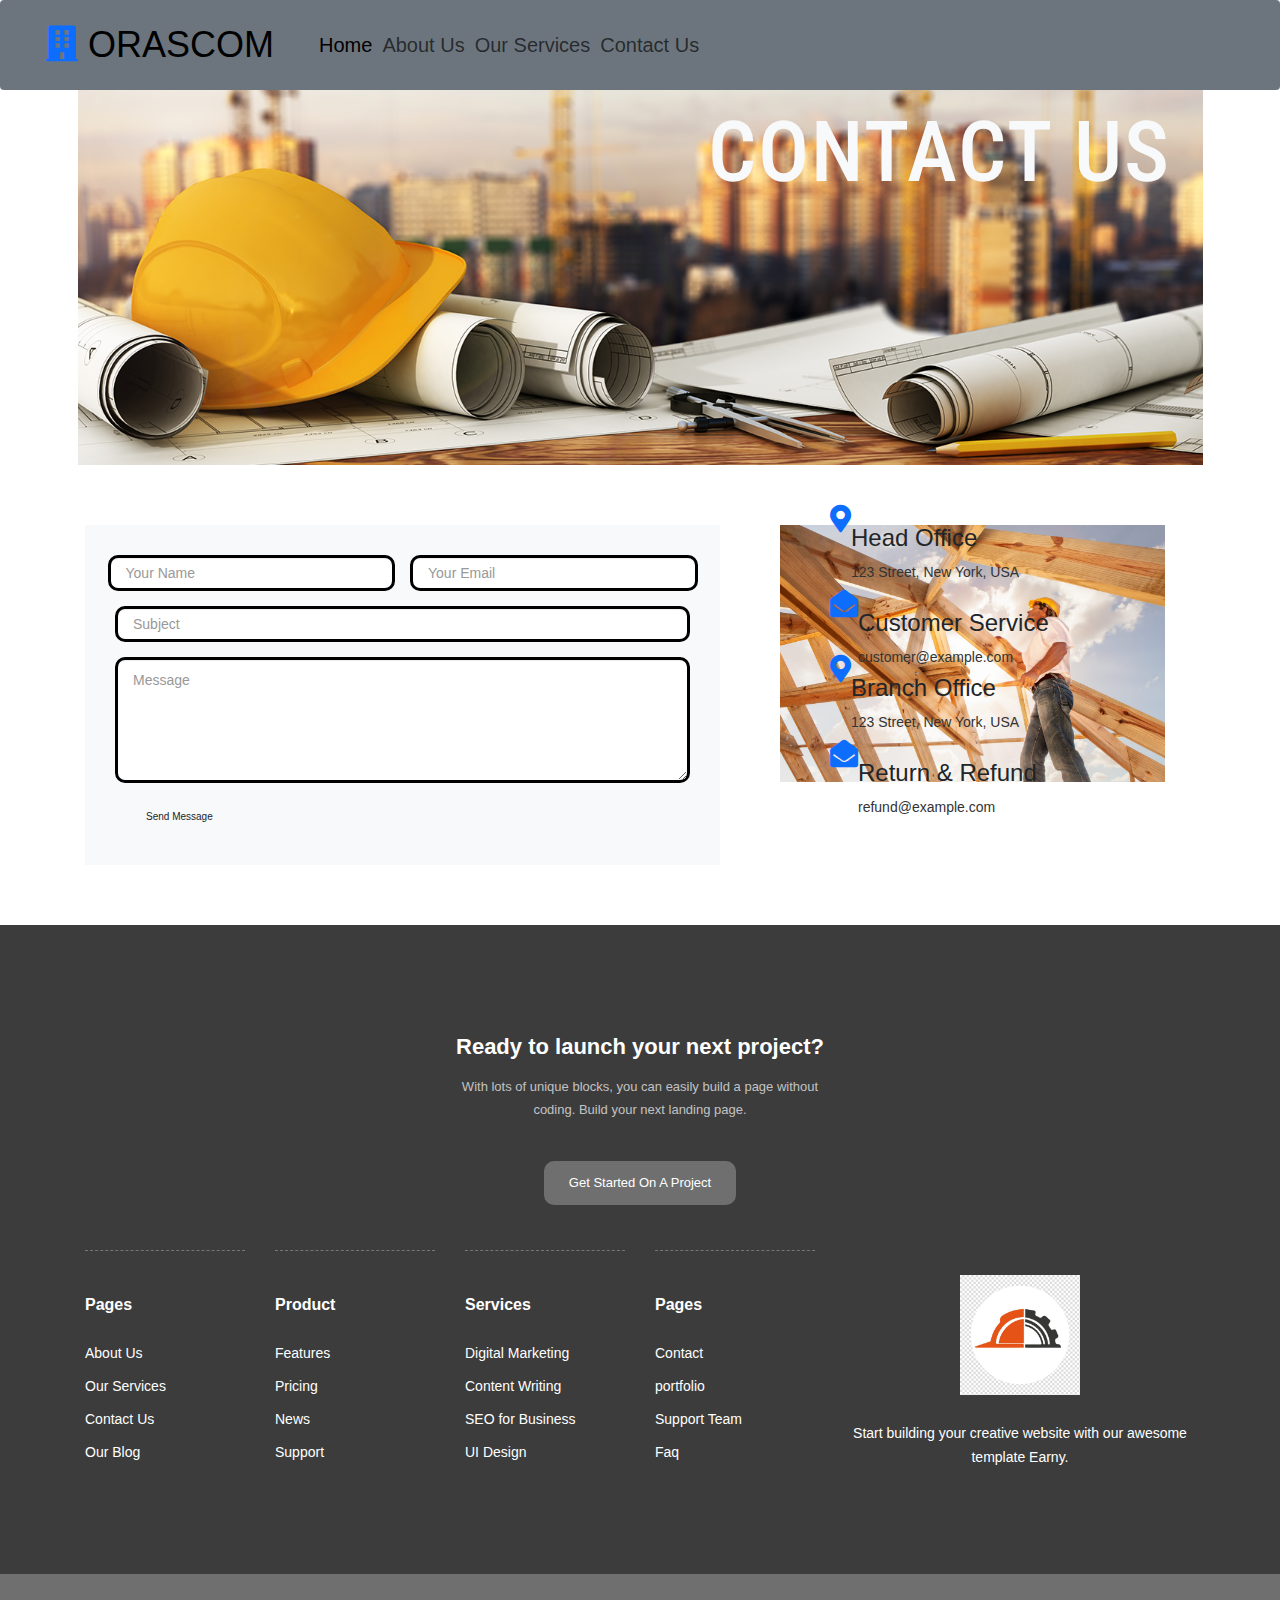
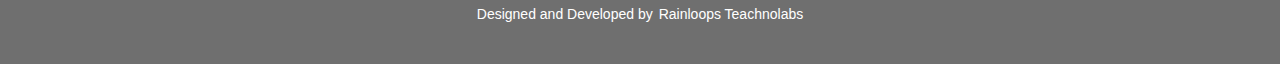
<file: contact.html>
<!DOCTYPE html>
<html lang="en">
<head>
    <meta charset="UTF-8">
    <meta http-equiv="X-UA-Compatible" content="IE=edge">
    <meta name="viewport" content="width=device-width, initial-scale=1.0">
    <title>Document</title>

    
  <!-- Favicon -->
  <link href="img/favicon.ico" rel="icon" />

  <!-- Google Web Fonts -->
  <link rel="preconnect" href="https://fonts.googleapis.com" />
  <link rel="preconnect" href="https://fonts.gstatic.com" crossorigin />
  <link href="https://fonts.googleapis.com/css2?family=Roboto:wght@400;500&family=Poppins:wght@600;700&display=swap"
    rel="stylesheet" />
  <link href="https://cdn.jsdelivr.net/npm/bootstrap@5.2.1/dist/css/bootstrap.min.css" rel="stylesheet" />
  <script src="https://cdn.jsdelivr.net/npm/bootstrap@5.2.1/dist/js/bootstrap.bundle.min.js"></script>
  <link rel="stylesheet" href="https://maxcdn.bootstrapcdn.com/bootstrap/3.4.1/css/bootstrap.min.css" />
  <link rel="preconnect" href="https://fonts.googleapis.com">
  <link rel="preconnect" href="https://fonts.gstatic.com" crossorigin>
  <link href="https://fonts.googleapis.com/css2?family=Roboto+Condensed:ital@1&display=swap" rel="stylesheet">
  <link href="https://cdn.jsdelivr.net/npm/bootstrap@5.1.3/dist/css/bootstrap.min.css" rel="stylesheet" integrity="sha384-1BmE4kWBq78iYhFldvKuhfTAU6auU8tT94WrHftjDbrCEXSU1oBoqyl2QvZ6jIW3" crossorigin="anonymous">

<link rel="stylesheet" href="https://cdnjs.cloudflare.com/ajax/libs/font-awesome/5.15.2/css/all.min.css">
<link rel="stylesheet" href="style.css">
  

</head>
<body >

     <!-- Navbar Start -->
  <nav class="navbar navbar-expand-lg bg-secondary navbar-light sticky-top px-4 px-lg-5 py-lg-0"
  style="margin-bottom: 0; height: 10vh">
  <a href="index.html" class="navbar-brand d-flex align-items-center">
    <h1 class="m-0">
      <i class="fa fa-building text-primary me-3"></i>ORASCOM
    </h1>
  </a>
  <button type="button" class="navbar-toggler" data-bs-toggle="collapse" data-bs-target="#navbarCollapse">
    <span class="navbar-toggler-icon"></span>
  </button>
  <div class="collapse navbar-collapse" id="navbarCollapse">
    <div class="navbar-nav ms-auto py-3 py-lg-0">
      <a href="index.html" class="nav-item nav-link active" style="font-size: 20px;" >Home</a>
      <a href="about.html" class="nav-item nav-link" style="font-size: 20px;">About Us</a>
      <a href="service.html" class="nav-item nav-link" style="font-size: 20px;">Our Services</a>

      <div class="dropdown-menu bg-light m-0"></div>
      <a href="contact.html" class="nav-item nav-link" style="font-size: 20px;">Contact Us</a>
    </div>
  </div>
</nav>
<!-- Navbar End -->
<div class="container super-level">
    <div class="row">
      <div class="col-12">
        <div class="inner-banner-core">
          <div class="inner-banner-image d-flex align-items-center">
            <img class="w-100" src="img/Who-We-Serve-1.png" alt="" />
            <div
              class="section-data w-100 ml-4 mr-4 ml-lg-5 pl-lg-5"
              style="position: absolute; margin-left: 10vh"
            >
             
              <h1
                class="section-data w-100 ml-4 mr-4 ml-lg-5 pl-lg-5 text-light"
                style="
                  font-size: 85px;
                  letter-spacing: 2px;
                  font-family: 'Roboto Condensed', sans-serif; margin-left: 60vh ; margin-bottom: 30vh;
                "
              >
CONTACT US              </h1>
            </div>
          </div>
        </div>
      </div>
    </div>
  </div>


    <div class="container-fluid py-5">
        <div class="container pt-5 pb-3">
            <div class="row">
                <div class="col-lg-7 mb-2">
                    <div class="contact-form bg-light mb-4" style="padding: 30px;">
                        <form>
                            <div class="row">
                                <div class="col-6 form-group">
                                    <input type="text" class="form-control p-4" placeholder="Your Name" required="required" style=" border: solid rgb(0, 0, 0);border-radius: 10px;">
                                </div>
                                <div class="col-6 form-group">
                                    <input type="email" class="form-control p-4" placeholder="Your Email" required="required" style=" border: solid rgb(0, 0, 0);border-radius: 10px;">
                                </div>
                            </div>
                            <div class="form-group">
                                <input type="text" class="form-control p-4" placeholder="Subject" required="required"style=" border: solid  rgb(0, 0, 0);border-radius: 10px;">
                            </div>
                            <div class="form-group">
                                <textarea class="form-control py-3 px-4" rows="5" placeholder="Message" required="required" style=" border: solid rgb(0, 0, 0); border-radius: 10px;"></textarea>
                            </div>
                            <div>
                                <button class="btn btn-primary py-3 px-5" type="submit">Send Message</button>
                            </div>
                        </form>
                    </div>
                </div>
                <div class="col-lg-5 mb-2">
                    <div class=" d-flex flex-column justify-content-center px-5 mb-4" > <img class="w-100" src="img/shutterstock_763498477-scaled.jpg" alt="" >
                        <div class="d-flex mb-3" style="position: absolute; padding-bottom: 200px;  padding-left: 50px">
                            <i class="fa fa-2x fa-map-marker-alt text-primary flex-shrink-0 mr-3"></i>
                            <div class="mt-n1">
                                <h3 class="text-dark">Head Office</h3>
                                <p>123 Street, New York, USA</p>
                            </div>
                        </div>
                        <div class="d-flex mb-3"  style="position: absolute; padding-top: 100px; padding-left: 50px">
                            <i class="fa fa-2x fa-map-marker-alt text-primary flex-shrink-0 mr-3"></i>
                            <div class="mt-n1">
                                <h3 class="text-dark">Branch Office</h3>
                                <p>123 Street, New York, USA</p>
                            </div>
                        </div>
                        <div class="d-flex mb-3" style="position: absolute;padding-bottom: 30px; padding-left: 50px;">
                            <i class="fa fa-2x fa-envelope-open text-primary flex-shrink-0 mr-3"></i>
                            <div class="mt-n1">
                                <h3 class="text-dark">Customer Service</h3>
                                <p>customer@example.com</p>
                            </div>
                        </div>
                        <div class="d-flex"  style="position: absolute; padding-top: 250px;  padding-left: 50px" >
                            <i class="fa fa-2x fa-envelope-open text-primary flex-shrink-0 mr-3"></i>
                            <div class="mt-n1">
                                <h3 class="text-dark">Return & Refund</h3>
                                <p class="m-0">refund@example.com</p>
                            </div>
                        </div>
                    </div>
                </div>
            </div>
        </div>
    </div>

    
    <footer class="footer">
        <!-- Call-action -->
        <div class="call-action">
            <div class="container">
                <div class="inner-content">
                    <div class="row align-items-center">
                        <div class="col-12 align-center">
                            <h2>Ready to launch your next project?</h2>
                            <p>With lots of unique blocks, you can easily build a page without<br> coding. Build your
                                next landing page.</p>
                        </div>
                        <div class="col-12 align-center">
                            <div class="button">
                                <a href="#" class="btn">Get started on a project</a>
                            </div>
                        </div>
                    </div>
                </div>
            </div>
        </div>
        <!-- End Call-action -->
  
  
  <!-- footer-middle -->
        <div class="footer-middle">
            <div class="container">
                <div class="row">
                   
                    <div class="col-lg-8 col-md-8 col-12">
                        <div class="row">
                            <div class="col-lg-3 col-md-6 col-12">
  
                                <div class="single-footer sm-custom-border f-link">
                                    <h3>Pages</h3>
                                    <ul>
                                        <li><a href="about-us.html">About Us</a></li>
                                        <li><a href="service-single.html">Our Services</a></li>
                                        <li><a href="contact.html">Contact Us</a></li>
                                        <li><a href="blog-grid-sidebar.html">Our Blog</a></li>
                                    </ul>
                                </div>
  
                            </div>
                            <div class="col-lg-3 col-md-6 col-12">
  
                                <div class="single-footer sm-custom-border f-link">
                                    <h3>Product</h3>
                                    <ul>
                                        <li><a href="index2.html">Features</a></li>
                                        <li><a href="pricing.html">Pricing</a></li>
                                        <li><a href="blog-grid-sidebar.html">News</a></li>
                                        <li><a href="contact.html">Support</a></li>
                                    </ul>
                                </div>
  
                            </div>
                            <div class="col-lg-3 col-md-6 col-12">
  
                                <div class="single-footer md-custom-border sm-custom-border f-link">
                                    <h3>Services</h3>
                                    <ul>
                                        <li><a href="services.html">Digital Marketing</a></li>
                                        <li><a href="blog-single-sidebar.html">Content Writing</a></li>
                                        <li><a href="blog-single.html">SEO for Business</a></li>
                                        <li><a href="service-single.html">UI Design</a></li>
                                    </ul>
                                </div>
  
                            </div>
                            <div class="col-lg-3 col-md-6 col-12">
  
                                <div class="single-footer md-custom-border sm-custom-border f-link">
                                    <h3>Pages</h3>
                                    <ul>
                                        <li><a href="contact.html">Contact</a></li>
                                        <li><a href="portfolio.html">portfolio</a></li>
                                        <li><a href="team-single.html">Support Team</a></li>
                                        <li><a href="faq.html">Faq</a></li>
                                    </ul>
                                </div>
  
                            </div>
                        </div>
                    </div>
  
                    <div class="col-lg-4 col-md-4 col-12">
  
                        <div class="f-about single-footer">
                            <div class="logo">
                                <a href="index1.html"><img src="img/architectural-engineering-building-logo-building.png" alt="Logo"></a>
                            </div>
                            <p>Start building your creative website with our awesome template Earny.</p>
                            <div class="footer-social">
                                
                            </div>
                        </div>
  
                    </div>
  
  
                </div>
            </div>
        </div>
  <!-- End footer-middle -->
  
  
  <!-- footer-bottom-->
        <div class="footer-bottom">
            <div class="container">
                <div class="inner">
                    <div class="row">
                        <div class="col-12">
                            <div class="left">
                                <p>Designed and Developed by<a href="https://themeforest.net/user/rainloops_technolabs" rel="nofollow" target="_blank">Rainloops Teachnolabs</a></p>
                            </div>
                        </div>
                    </div>
                </div>
            </div>
        </div>
  <!-- footer-bottom-->
  
    </footer>
    
</body>
</html>
</file>
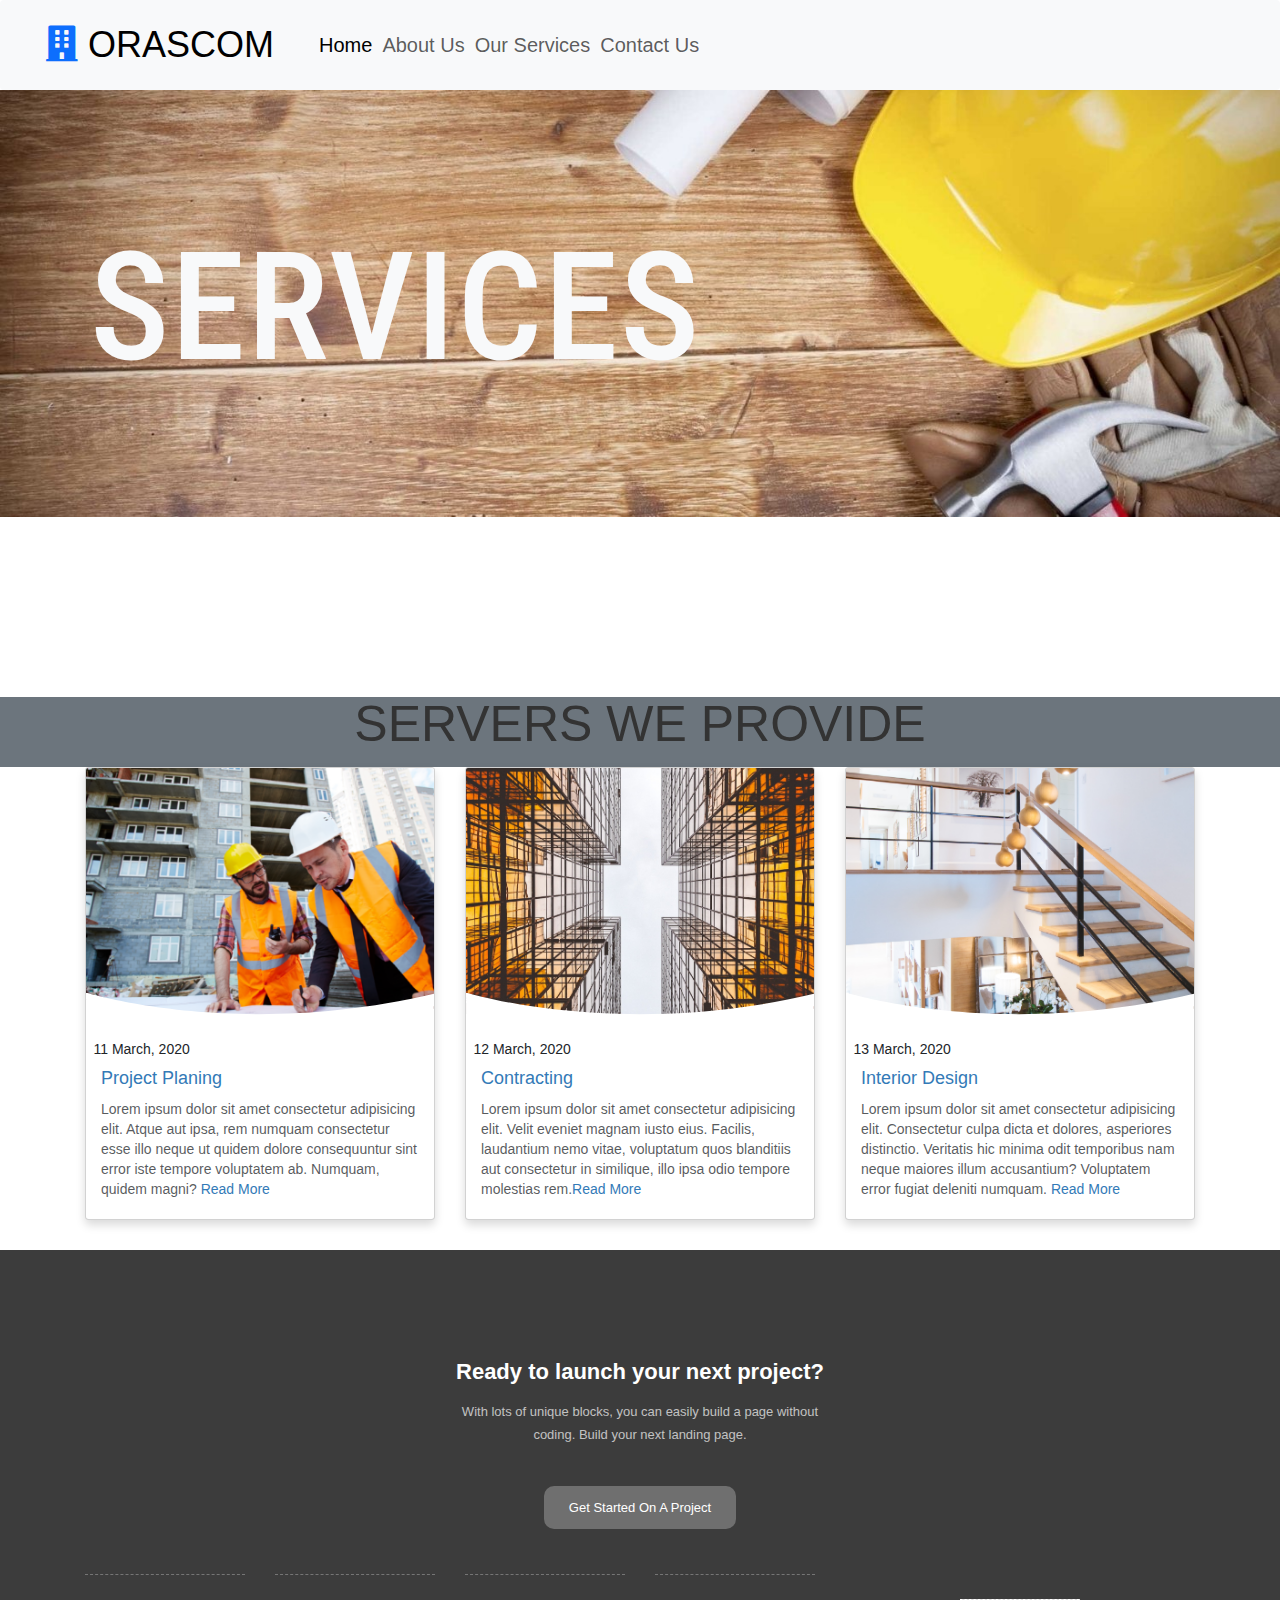
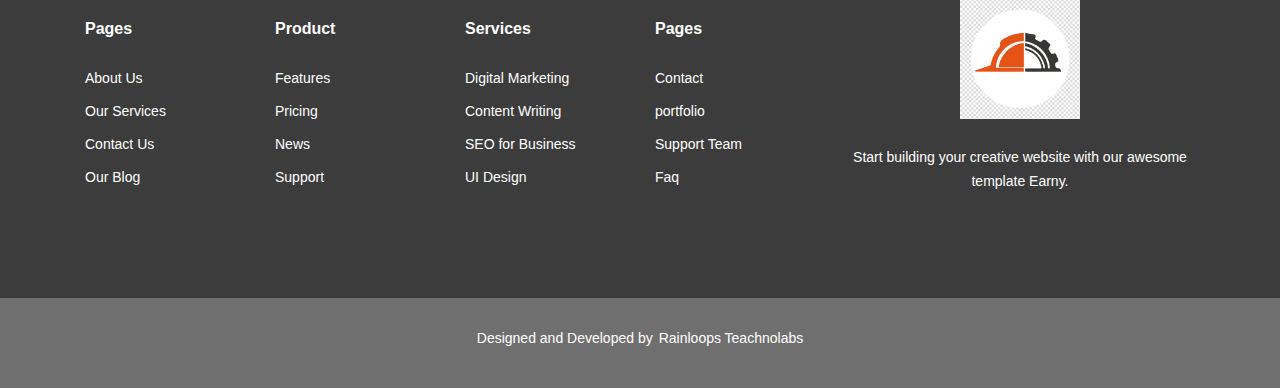
<file: service.html>
<!DOCTYPE html>
<html lang="en">
<head>
    <meta charset="UTF-8">
    <meta http-equiv="X-UA-Compatible" content="IE=edge">
    <meta name="viewport" content="width=device-width, initial-scale=1.0">
    <title>Document</title>
      <!-- Favicon -->
  <link href="img/favicon.ico" rel="icon" />

  <!-- Google Web Fonts -->
  <link rel="preconnect" href="https://fonts.googleapis.com" />
  <link rel="preconnect" href="https://fonts.gstatic.com" crossorigin />
  <link href="https://fonts.googleapis.com/css2?family=Roboto:wght@400;500&family=Poppins:wght@600;700&display=swap"
    rel="stylesheet" />
  <link href="https://cdn.jsdelivr.net/npm/bootstrap@5.2.1/dist/css/bootstrap.min.css" rel="stylesheet" />
  <script src="https://cdn.jsdelivr.net/npm/bootstrap@5.2.1/dist/js/bootstrap.bundle.min.js"></script>
  <link rel="stylesheet" href="https://maxcdn.bootstrapcdn.com/bootstrap/3.4.1/css/bootstrap.min.css" />
  <link rel="preconnect" href="https://fonts.googleapis.com">
  <link rel="preconnect" href="https://fonts.gstatic.com" crossorigin>
  <link href="https://fonts.googleapis.com/css2?family=Roboto+Condensed:ital@1&display=swap" rel="stylesheet">
  <link href="https://cdn.jsdelivr.net/npm/bootstrap@5.1.3/dist/css/bootstrap.min.css" rel="stylesheet" integrity="sha384-1BmE4kWBq78iYhFldvKuhfTAU6auU8tT94WrHftjDbrCEXSU1oBoqyl2QvZ6jIW3" crossorigin="anonymous">

<link rel="stylesheet" href="https://cdnjs.cloudflare.com/ajax/libs/font-awesome/5.15.2/css/all.min.css">
<link rel="stylesheet" href="style.css">
</head>
<body>
     <!-- Navbar Start -->
  <nav class="navbar navbar-expand-lg bg-light navbar-light sticky-top px-4 px-lg-5 py-lg-0"
  style="margin-bottom: 0; height: 10vh">
  <a href="index.html" class="navbar-brand d-flex align-items-center">
    <h1 class="m-0">
      <i class="fa fa-building text-primary me-3"></i>ORASCOM
    </h1>
  </a>
  <button type="button" class="navbar-toggler" data-bs-toggle="collapse" data-bs-target="#navbarCollapse">
    <span class="navbar-toggler-icon"></span>
  </button>
  <div class="collapse navbar-collapse" id="navbarCollapse">
    <div class="navbar-nav ms-auto py-3 py-lg-0">
      <a href="index.html" class="nav-item nav-link active" style="font-size: 20px;" >Home</a>
      <a href="about.html" class="nav-item nav-link" style="font-size: 20px;">About Us</a>
      <a href="service.html" class="nav-item nav-link" style="font-size: 20px;">Our Services</a>

      <div class="dropdown-menu bg-light m-0"></div>
      <a href="contact.html" class="nav-item nav-link" style="font-size: 20px;">Contact Us</a>
    </div>
  </div>
</nav>
<!-- Navbar End -->

<div class="col-12">
    <div class="inner-banner-image d-flex align-items-center">
        <img class="w-100" src="img/1500x500.jpg" alt="" />
        <div
          class="section-data w-100 ml-4 mr-4 ml-lg-5 pl-lg-5"
          style="position: absolute; margin-left: 10vh"
        >
         
          <h1
            class="section-data w-100 ml-4 mr-4 ml-lg-5 pl-lg-5 text-light"
            style="
              font-size: 150px;
              letter-spacing: 2px;
              font-family: 'Roboto Condensed', sans-serif;  
            "
          >
SERVICES          </h1>
        </div>
      </div>    
</div>



<div class="col-12 bg-secondary" style="margin-top: 20vh; text-align:center;height: 70px;"> <h1 style="font-size: 50px;">SERVERS WE PROVIDE</h1></div>

<div class="container mb-4 ">
    <div class="row ">
      <div class="col-lg-4 align-items-stretch d-flex">
        <div class="card shadow">
          <div class="card-img-top-overlay">
            <div class="overlay"></div>
            <div class="position-relative"><img alt="" class="card-img-top img-same-height" src="img/xservices2.png.pagespeed.ic.Xkluu6yrFt.png">
              <div class="shape text-white bottom"><svg width="528px" height="40px" viewBox="0 0 528 40" version="1.1" xmlns:xlink="http://www.w3.org/1999/xlink" xmlns="http://www.w3.org/2000/svg">
                  <g id="shape" transform="matrix(-1.138336E-07 -1 1 -1.138336E-07 0 39.92764)">
                    <path d="M0 0L40.5467 0C40.5467 0 -31.8215 230.87 38.7134 528.217C39.8794 533.133 31.7549 527.502 31.0925 528.75C28.7914 533.084 26.1543 528.191 24.4327 529.178C59.2372 539.206 14.0091 521.981 12.9329 530.001L1.02722 528.284L0 0Z" transform="translate(7.629395E-06 6.103516E-05)" fill="currentColor" stroke="none"></path>
                  </g>
                </svg></div>
            </div>
          </div>
          <div class="card-body">
            <div class="mt-2">
              <div class="row align-items-center">
                <div class="col-auto">
                  <p class="mb-0"><span class=" align-middle">11 March, 2020</span></p>
                </div>
              </div>
            </div>
            <div class="mt-2">
              <h4><a class="card-title-link" href="">Project Planing</a></h4>
              <p class="text-muted mb-2">Lorem ipsum dolor sit amet consectetur adipisicing elit. Atque aut ipsa, rem numquam consectetur esse illo neque ut quidem dolore consequuntur sint error iste tempore voluptatem ab. Numquam, quidem magni? <a href="">Read More</a></p>
            </div>
          </div>
        </div>
      </div>
      <div class="col-lg-4 align-items-stretch d-flex">
        <div class="card shadow">
          <div class="card-img-top-overlay">
            <div class="overlay"></div>
            <div class="position-relative"><img alt="" class="card-img-top img-same-height" src="img/xservices1.png.pagespeed.ic.72knpCPE4g.png">
              <div class="shape text-white bottom"><svg width="528px" height="40px" viewBox="0 0 528 40" version="1.1" xmlns:xlink="http://www.w3.org/1999/xlink" xmlns="http://www.w3.org/2000/svg">
                  <g id="shape" transform="matrix(-1.138336E-07 -1 1 -1.138336E-07 0 39.92764)">
                    <path d="M0 0L40.5467 0C40.5467 0 -31.8215 230.87 38.7134 528.217C39.8794 533.133 31.7549 527.502 31.0925 528.75C28.7914 533.084 26.1543 528.191 24.4327 529.178C59.2372 539.206 14.0091 521.981 12.9329 530.001L1.02722 528.284L0 0Z" transform="translate(7.629395E-06 6.103516E-05)" fill="currentColor" stroke="none"></path>
                  </g>
                </svg></div>
            </div>
          </div>
          <div class="card-body">
            <div class="mt-2">
              <div class="row align-items-center">
                <div class="col-auto">
                  <p class="mb-0"><span class=" align-middle">12 March, 2020</span></p>
                </div>
              </div>
            </div>
            <div class="mt-2">
              <h4><a class="card-title-link" href="">Contracting</a></h4>
              <p class="text-muted mb-2">Lorem ipsum dolor sit amet consectetur adipisicing elit. Velit eveniet magnam iusto eius. Facilis, laudantium nemo vitae, voluptatum quos blanditiis aut consectetur in similique, illo ipsa odio tempore molestias rem.<a href="">Read More</a></p>
            </div>
          </div>
        </div>
      </div>
      <div class="col-lg-4 align-items-stretch d-flex">
        <div class="card shadow">
          <div class="card-img-top-overlay">
            <div class="overlay"></div>
            <div class="position-relative"><img alt="" class="card-img-top img-same-height" src="img/xservices3.png.pagespeed.ic.UGkrADnoxc.png">
              <div class="shape text-white bottom"><svg width="528px" height="40px" viewBox="0 0 528 40" version="1.1" xmlns:xlink="http://www.w3.org/1999/xlink" xmlns="http://www.w3.org/2000/svg">
                  <g id="shape" transform="matrix(-1.138336E-07 -1 1 -1.138336E-07 0 39.92764)">
                    <path d="M0 0L40.5467 0C40.5467 0 -31.8215 230.87 38.7134 528.217C39.8794 533.133 31.7549 527.502 31.0925 528.75C28.7914 533.084 26.1543 528.191 24.4327 529.178C59.2372 539.206 14.0091 521.981 12.9329 530.001L1.02722 528.284L0 0Z" transform="translate(7.629395E-06 6.103516E-05)" fill="currentColor" stroke="none"></path>
                  </g>
                </svg></div>
            </div>
          </div>
          <div class="card-body">
            <div class="mt-2">
              <div class="row align-items-center">
                <div class="col-auto">
                  <p class="mb-0"><span class="align-middle">13 March, 2020</span></p>
                </div>
              </div>
            </div>
            <div class="mt-2">
              <h4><a class="card-title-link" href="">Interior Design</a></h4>
              <p class="text-muted mb-2"> Lorem ipsum dolor sit amet consectetur adipisicing elit. Consectetur culpa dicta et dolores, asperiores distinctio. Veritatis hic minima odit temporibus nam neque maiores illum accusantium? Voluptatem error fugiat deleniti numquam. <a href="">Read More</a></p>
            </div>
          </div>
        </div>
      </div>
    </div>
  </div>

  <footer class="footer mt-4">
    <!-- Call-action -->
    <div class="call-action">
        <div class="container">
            <div class="inner-content">
                <div class="row align-items-center">
                    <div class="col-12 align-center">
                        <h2>Ready to launch your next project?</h2>
                        <p>With lots of unique blocks, you can easily build a page without<br> coding. Build your
                            next landing page.</p>
                    </div>
                    <div class="col-12 align-center">
                        <div class="button">
                            <a href="#" class="btn">Get started on a project</a>
                        </div>
                    </div>
                </div>
            </div>
        </div>
    </div>
    <!-- End Call-action -->


<!-- footer-middle -->
    <div class="footer-middle">
        <div class="container">
            <div class="row">
               
                <div class="col-lg-8 col-md-8 col-12">
                    <div class="row">
                        <div class="col-lg-3 col-md-6 col-12">

                            <div class="single-footer sm-custom-border f-link">
                                <h3>Pages</h3>
                                <ul>
                                    <li><a href="about-us.html">About Us</a></li>
                                    <li><a href="service-single.html">Our Services</a></li>
                                    <li><a href="contact.html">Contact Us</a></li>
                                    <li><a href="blog-grid-sidebar.html">Our Blog</a></li>
                                </ul>
                            </div>

                        </div>
                        <div class="col-lg-3 col-md-6 col-12">

                            <div class="single-footer sm-custom-border f-link">
                                <h3>Product</h3>
                                <ul>
                                    <li><a href="index2.html">Features</a></li>
                                    <li><a href="pricing.html">Pricing</a></li>
                                    <li><a href="blog-grid-sidebar.html">News</a></li>
                                    <li><a href="contact.html">Support</a></li>
                                </ul>
                            </div>

                        </div>
                        <div class="col-lg-3 col-md-6 col-12">

                            <div class="single-footer md-custom-border sm-custom-border f-link">
                                <h3>Services</h3>
                                <ul>
                                    <li><a href="services.html">Digital Marketing</a></li>
                                    <li><a href="blog-single-sidebar.html">Content Writing</a></li>
                                    <li><a href="blog-single.html">SEO for Business</a></li>
                                    <li><a href="service-single.html">UI Design</a></li>
                                </ul>
                            </div>

                        </div>
                        <div class="col-lg-3 col-md-6 col-12">

                            <div class="single-footer md-custom-border sm-custom-border f-link">
                                <h3>Pages</h3>
                                <ul>
                                    <li><a href="contact.html">Contact</a></li>
                                    <li><a href="portfolio.html">portfolio</a></li>
                                    <li><a href="team-single.html">Support Team</a></li>
                                    <li><a href="faq.html">Faq</a></li>
                                </ul>
                            </div>

                        </div>
                    </div>
                </div>

                <div class="col-lg-4 col-md-4 col-12">

                    <div class="f-about single-footer">
                        <div class="logo">
                            <a href="index1.html"><img src="img/architectural-engineering-building-logo-building.png" alt="Logo"></a>
                        </div>
                        <p>Start building your creative website with our awesome template Earny.</p>
                        <div class="footer-social">
                            
                        </div>
                    </div>

                </div>


            </div>
        </div>
    </div>
<!-- End footer-middle -->


<!-- footer-bottom-->
    <div class="footer-bottom">
        <div class="container">
            <div class="inner">
                <div class="row">
                    <div class="col-12">
                        <div class="left">
                            <p>Designed and Developed by<a href="https://themeforest.net/user/rainloops_technolabs" rel="nofollow" target="_blank">Rainloops Teachnolabs</a></p>
                        </div>
                    </div>
                </div>
            </div>
        </div>
    </div>
<!-- footer-bottom-->

</footer>
</body>
</html>
</file>
<file: style.css>
.footer {
    background-color: #3c3c3c;
    z-index: 2;
    position: relative;
}
.footer .call-action .inner-content {
    padding: 90px 0px 20px 0px;
    /* border-bottom: 1px solid #f73164; */
}
.footer .call-action .inner-content h2 {
    font-size: 28px;
    font-weight: 700;
    display: block;
    color: #fff;
}
.align-center {
    text-align: center;
}
.footer .call-action .inner-content p {
    color: rgba(255, 255, 255, .7);
    display: block;
    margin-top: 30px;
    font-size: 15px;
    font-weight: 500;
    line-height: 30px;
}
.footer .call-action .inner-content .button {
    /* float: right; */
    margin-top: 50px;
}
.btn {
    display: inline-block;
    font-weight: 400;
    line-height: 1.5;
    color: #212529;
    text-align: center;
    text-decoration: none;
    vertical-align: middle;
    cursor: pointer;
    -webkit-user-select: none;
    -moz-user-select: none;
    user-select: none;
    background-color: transparent;
    border: 1px solid transparent;
    padding: 0.375rem 0.75rem;
    font-size: 1rem;
    border-radius: 0.25rem;
    transition: color .15s ease-in-out, background-color .15s ease-in-out, border-color .15s ease-in-out, box-shadow .15s ease-in-out;
}
.button .btn {
    display: inline-block;
    text-transform: capitalize;
    font-size: 14px;
    font-weight: 600;
    padding: 15px 30px;
    background-color: rgb(111, 111, 111);
    color: #fff;
    border: none;
    -webkit-transition: all .4s ease-in-out;
    transition: all .4s ease-in-out;
    border-radius: 10px;
}
.footer .call-action .inner-content .button .btn:hover {
    background-color: #fff;
    color: #6f4ef2;
  box-shadow: 0 1rem 3rem rgb(35 38 45 / 15%) !important;
    transform: translate3d(0, -5px, 0);
}
.footer .footer-middle {
    padding-bottom: 90px;
    padding-top: 50px;
}
.footer .single-footer {
    margin-top: 30px;
}
.footer .single-footer h3 {
    color: #fff;
    font-size: 16px;
    font-weight: 600;
    position: relative;
    text-transform: capitalize;
    margin-bottom: 30px;
}
ul {
    margin: 0;
    padding: 0;
    list-style-type: none;
  padding-left:0 !important;
}
.footer .f-link ul li {
    margin-bottom: 18px;
    position: relative;
  
}
.footer .f-link ul li a {
    display: inline-block;
    color: #fff;
    font-size: 14px;
    font-weight: 400;
    position: relative;
    -webkit-transition: all .3s ease;
    transition: all .3s ease;
  
}
a {
    text-decoration: none !important;
}
.footer .f-link ul li a:hover {
    color: #f73164;
    padding-left: 15px;
}
.footer .single-footer {
    margin-top: 30px;
}
.footer .logo {
    margin-bottom: 26px;
    align-items: center;
    display: flex;
    justify-content: center;
}
.footer .logo img {
    width: 120px;
}
.footer .f-about p {
    color: #fff;
    font-size: 14px;
    line-height: 28px;
    text-align: center;
}
.footer .footer-social {
    margin-top: 35px;
    text-align: center;
}
.footer .footer-social ul li {
    display: inline-block;
    margin-right: 30px;
}
.footer .footer-social ul li a {
    font-size: 15px;
    display: block;
    background: 0 0;
    border: none;
    color: #fff;
    position: relative;
    z-index: 3;
}
.lni-facebook-original::before {
    content: "\eab4";
}
.footer .footer-social ul li a:hover {
    color: #f73164;
}
.footer .footer-social ul li:last-child {
    margin-right: 0;
}
.lni-google::before {
    content: "\eb04";
}
.lni-linkedin-original::before {
    content: "\eb14";
}
.lni-twitter-original::before {
    content: "\ebd7";
}
.footer .footer-bottom {
    padding: 30px 0;
    background-color: rgb(111, 111, 111);
}
.footer .footer-bottom .inner {
    text-align: center;
}
.footer .footer-bottom .inner p {
    color: #fff;
    font-size: 14px;
}

.footer .footer-bottom .inner p a {
    font-weight: 400;
    display: inline-block;
    margin-left: 6px;
    color: #fff;
}
.footer .footer-bottom .inner p a:hover {
    text-decoration: underline !important;
}
@media only screen and (min-width: 768px) and (max-width: 991px){
.footer .call-action .inner-content {
    padding: 60px 0;
}
  .footer .call-action .inner-content h2 {
    font-size: 22px;
}
  .footer .call-action .inner-content p {
    margin-top: 16px;
    font-size: 13px;
    font-weight: 500;
    line-height: 23px;
}
  .footer .call-action .inner-content .button .btn {
    font-size: 13px;
}
  .footer .footer-middle {
    padding-bottom: 70px;
    padding-top: 0;
}
  .footer .single-footer {
    padding-top: 35px;
    margin-top: 35px;
}
  .footer .f-link ul li {
    margin-bottom: 13px;
}
  .footer .single-footer.md-custom-border {
    border-top: 1px dashed #eeeeee52;
}
  .footer .single-footer {
    padding-top: 35px;
    margin-top: 35px;
}
  .footer .f-about p {
    padding-right: 0;
    line-height: 24px;
}
  .button .btn {
    padding: 12px 25px;
    font-size: 14px;
    font-weight: 500;
}
}
@media only screen and (max-width: 767px){
.footer .call-action .inner-content {
    padding: 60px 0;
}
}
.footer .call-action .inner-content h2 {
    font-size: 22px;
}
.footer .call-action .inner-content p {
    margin-top: 16px;
    font-size: 13px;
    font-weight: 500;
    line-height: 23px;
}
.footer .call-action .inner-content .button {
    /* float: left; */
    margin-top: 30px;
}
.footer .call-action .inner-content .button .btn {
    font-size: 13px;
}
.button .btn {
    padding: 12px 25px;
    font-size: 14px;
    font-weight: 500;
}
.footer .footer-middle {
    padding-bottom: 70px;
    padding-top: 0;
}
.footer .single-footer.sm-custom-border {
    border-top: 1px dashed #eeeeee52;
}
.footer .single-footer {
    padding-top: 25px;
    margin-top: 25px;
}
.footer .f-link ul li {
    margin-bottom: 13px;
}
.footer .single-footer {
    /* padding-top: 25px; */
    margin-top: 25px;
}
.footer .f-about p {
    padding-right: 0;
    line-height: 24px;
}


.carousel-caption {
    top: 0;
    left: 0;
    right: 0;
    bottom: 0;
    background: rgba(28, 30, 50, .7);
    z-index: 1;
}

@media (max-width: 576px) {
    .carousel-caption h4 {
        font-size: 18px;
        font-weight: 500 !important;
    }

    .carousel-caption h1 {
        font-size: 30px;
        font-weight: 600 !important;
    }
}


.card-img-top-overlay .overlay {
    position: absolute;
    top: 0;
    bottom: 0;
    left: 0;
    right: 0;
/*     background: rgba(120,120,120,.4); */
}
a {
  text-decoration: none !important;
}
.card-img-top-overlay .card-badge.top-right {
    top: 1rem;
    right: 1rem;
}
.card-img-top-overlay .card-badge.top-left {
    top: 1rem;
    left: 1rem;
}
/* for images to be same height */
.img-same-height {
  object-fit:cover;
  height:250px;
}
.card-img-top-overlay .card-badge {
    position: absolute;
    font-size: .8125rem;
    line-height: 1.5rem;
    font-weight: 600;
    box-shadow: 0 0.8rem 1.2rem #343a4014;
    padding-left: 0.75rem;
    padding-right: 0.75rem;
    border-radius: 0.25rem;
    z-index: 1000;
}
.card-img, .card-img-top {
    border-top-left-radius: calc(0.1875rem + 0px);
    border-top-right-radius: calc(0.1875rem + 0px);
}
.shape.bottom {
    bottom: -2px;
    left: 0;
    right: 0;
}

.shape {
    position: absolute;
    pointer-events: none;
    overflow: hidden;
}
.shape > svg {
    width: auto;
    height: 100%;
}

.shape.bottom > svg {
    width: 100%;
}
.card-body {
    flex: 1 1 auto;
    padding: 1.5rem;
}
.card {
    margin-bottom: 1.5rem;
    position: relative;
}
</file>
